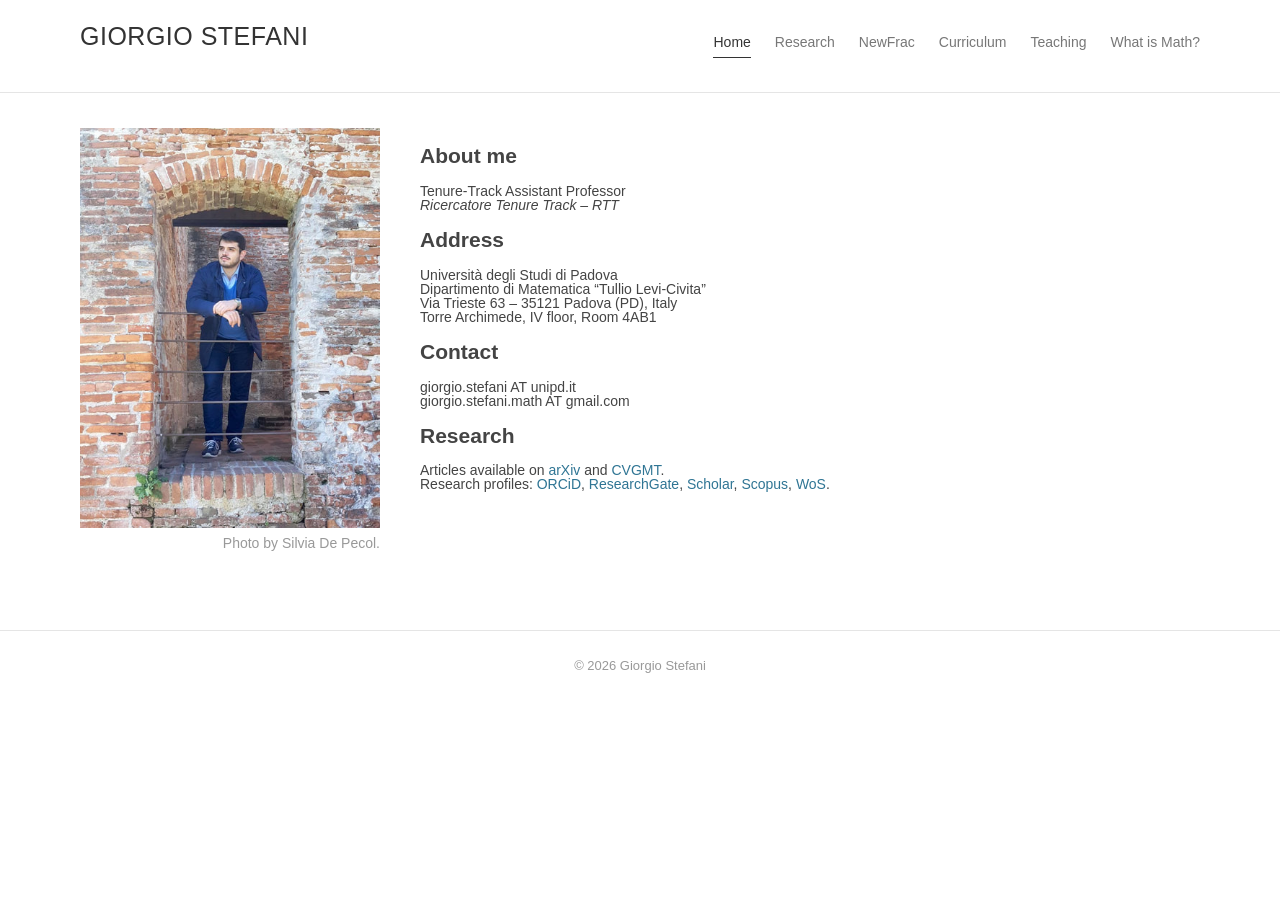
<file: index.html>
<!DOCTYPE html>
<html lang="en">
<head>
  <meta charset="UTF-8">
  <meta name="viewport" content="width=device-width, initial-scale=1.0">

  <title>Giorgio Stefani</title>

  <link rel="stylesheet" href="style.css">
</head>

<body>

  <header class="site-header">
    <div class="header-inner">
      <a class="site-title" href="index.html">Giorgio Stefani</a>

      <nav class="site-navigation" aria-label="Main navigation">
        <a class="active" href="index.html">Home</a>
        <a href="research.html">Research</a>
        <a href="newfrac.html">NewFrac</a>
        <a href="curriculum.html">Curriculum</a>
        <a href="teaching.html">Teaching</a>
        <a href="what-is-math.html">What is Math?</a>
      </nav>
    </div>
  </header>

  <main class="page-home">

    <section class="profile-column">
      <figure class="profile-photo">
        <img src="images/profile.jpg" alt="Giorgio Stefani">
        <figcaption>Photo by Silvia De Pecol.</figcaption>
      </figure>
    </section>

    <section class="content-column">

        <h2>About me</h2>
        <p>
          Tenure-Track Assistant Professor<br>
          <em>Ricercatore Tenure Track – RTT</em>
        </p>
      
        <h2>Address</h2>
        <address>
          Università degli Studi di Padova<br>
          Dipartimento di Matematica “Tullio Levi-Civita”<br>
          Via Trieste 63 – 35121 Padova (PD), Italy<br>
          Torre Archimede, IV floor, Room 4AB1
        </address>
      
        <h2>Contact</h2>
        <p>
          giorgio.stefani AT unipd.it<br>
          giorgio.stefani.math AT gmail.com
        </p>

        <h2>Research</h2>
        <p>
          Articles available on
          <a href="https://arxiv.org/a/stefani_g_1.html">arXiv</a>
          and
          <a href="https://cvgmt.sns.it/person/2260/">CVGMT</a>.<br>
               
          Research profiles:
          <a href="https://orcid.org/0000-0002-1592-8288">ORCiD</a>,
          <a href="https://www.researchgate.net/profile/Giorgio_Stefani">ResearchGate</a>,
          <a href="https://scholar.google.com/citations?user=NIyutucAAAAJ">Scholar</a>,
          <a href="https://www.scopus.com/authid/detail.uri?authorId=57212510038">Scopus</a>,
          <a href="https://www.webofscience.com/wos/author/record/JGM-4133-2023">WoS</a>.
        </p>

    </section>

  </main>

  <footer class="site-footer">
    <p>© 2026 Giorgio Stefani</p>
  </footer>

</body>
</html>
</file>
<file: style.css>
/* =========================================================
   IMPOSTAZIONI GENERALI
   ========================================================= */

* {
  box-sizing: border-box;
}

html {
  font-size: 14px;
}

body {
  margin: 0;
  color: #444;
  background-color: #fff;
  font-family: Arial, Helvetica, sans-serif;
  line-height: 1;
}

a {
  color: #2f7594;
  text-decoration: none;
}

a:hover {
  text-decoration: underline;
}


/* =========================================================
   BARRA SUPERIORE
   ========================================================= */

.site-header {
  width: 100%;
  background-color: #fff;
  border-bottom: 1px solid #e5e5e5;
}

.header-inner {
  width: min(1120px, calc(100% - 48px));
  min-height: 92px;
  margin: 0 auto;

  display: flex;
  align-items: center;
  justify-content: space-between;
  gap: 40px;
}

.site-title {
  color: #333;
  font-size: 25px;
  font-weight: 400;
  letter-spacing: 0.02em;
  white-space: nowrap;
  text-transform: uppercase;
}

.site-title:hover {
  text-decoration: none;
}

.site-navigation {
  display: flex;
  align-items: center;
  justify-content: flex-end;
  flex-wrap: wrap;
  gap: 28px;
}

.site-navigation a {
  padding: 34px 0 29px;
  color: #777;
  font-size: 14px;
  font-weight: 300;
  border-bottom: 1px solid transparent;
}

.site-navigation a:hover,
.site-navigation a.active {
  color: #333;
  text-decoration: none;
  border-bottom-color: #333;
}


/* =========================================================
   CORPO DELLA PAGINA
   ========================================================= */

/* =========================================================
   HOME PAGE
   ========================================================= */

.page-home {
  width: min(1120px, calc(100% - 60px));
  margin: 55px auto 80px;

  display: grid;
  grid-template-columns: 360px minmax(0, 1fr);
  column-gap: 75px;
  align-items: start;
}

/* =========================================================
   TEXT PAGES
   ========================================================= */

.page-text {
  width: calc(100% - 160px);
  max-width: 820px;
  margin: 55px auto 80px;
}

.profile-column {
  grid-column: 1;
  min-width: 0;
}

.content-column {
  grid-column: 2;
  min-width: 0;
}


/* =========================================================
   FOTOGRAFIA
   ========================================================= */

.profile-photo {
  width: 100%;
  margin: 0;
}

.profile-photo img {
  display: block;
  width: 100%;
  max-width: 360px;
  height: auto;
}

.profile-photo figcaption {
  max-width: 360px;
  margin-top: 8px;
  color: #999;
  font-size: 14px;
  text-align: right;
}


/* =========================================================
   CONTENUTO
   ========================================================= */

.content-section {
  margin: 0 0 30px;
  padding: 0 0 30px;
  border-bottom: 1px solid #e2e2e2;
}

.content-section:last-child {
  margin-bottom: 0;
  border-bottom: 0;
}

.content-section h1,
.content-section h2 {
  margin-top: 0;
  margin-bottom: 16px;
  color: #444;
  font-weight: 400;
  line-height: 1.25;
}

.content-section h1 {
  font-size: 28px;
}

.content-section h2 {
  font-size: 24px;
}

.content-section p {
  margin-top: 0;
  margin-bottom: 12px;
}

.role {
  font-size: 18px;
}

.subtitle {
  color: #666;
}

address {
  font-style: normal;
}


/* =========================================================
   FOOTER
   ========================================================= */

.site-footer {
  padding: 28px 24px;
  color: #999;
  font-size: 13px;
  text-align: center;
  border-top: 1px solid #e5e5e5;
}

.site-footer p {
  margin: 0;
}


/* =========================================================
   TABLET
   Mantiene foto a sinistra e testo a destra
   ========================================================= */

@media (max-width: 650px) {
  .page-text {
    width: calc(100% - 30px);
    margin-top: 35px;
  }
}

  .site-title {
    display: inline-block;
    margin-bottom: 20px;
  }

  .site-navigation {
    justify-content: flex-start;
    gap: 18px 24px;
  }

  .site-navigation a {
    padding: 0 0 8px;
  }

  .page-home {
    grid-template-columns: minmax(220px, 300px) minmax(0, 1fr);
    column-gap: 40px;
    margin-top: 35px;
  }
}


/* =========================================================
   SMARTPHONE
   Solo qui il testo passa sotto la foto
   ========================================================= */

@media (max-width: 650px) {
  .header-inner,
  .page-home {
    width: calc(100% - 30px);
  }

  .site-title {
    font-size: 24px;
  }

  .site-navigation {
    display: grid;
    grid-template-columns: 1fr 1fr;
    gap: 12px 20px;
  }

  .page-home {
    display: grid;
    grid-template-columns: 1fr;
    row-gap: 40px;
  }

  .profile-column,
  .content-column {
    grid-column: 1;
  }

  .profile-photo {
    max-width: 420px;
  }

  .profile-photo img,
  .profile-photo figcaption {
    max-width: 100%;
  }

  .content-section h1 {
    font-size: 25px;
  }

  .content-section h2 {
    font-size: 22px;
  }
}

/* =========================================================

   PAGINA RESEARCH SENZA FOTO

   ========================================================= */

.research-section {

  margin-bottom: 38px;

}

.research-section h1,

.research-section h2,

.research-section h3 {

  color: #444;

  font-weight: 400;

  line-height: 1.3;

}

.research-section h1,

.research-section h2 {

  margin: 0 0 20px;

}

.research-section h1 {

  font-size: 28px;

}

.research-section h2 {

  font-size: 26px;

}

.research-section h3 {

  margin: 28px 0 14px;

  font-size: 20px;

}

.research-section p {

  margin: 0 0 16px;

}

.research-section ul {

  margin: 0 0 20px;

  padding-left: 24px;

}

.research-section ul li {

  margin-bottom: 7px;

}

.research-page hr {

  margin: 42px 0;

  border: 0;

  border-top: 1px solid #ddd;

}

.publication-list,

.talk-list,

.conference-list {

  margin: 0;

  padding-left: 42px;

}

.publication-list li,

.talk-list li,

.conference-list li {

  margin-bottom: 15px;

  padding-left: 6px;

}

.paper-title,

.talk-title {

  font-style: italic;

}

.academic-work {

  margin-bottom: 26px;

}

.academic-work p {

  margin-bottom: 5px;

}

.editor-note {

  margin-top: 24px;

  padding: 12px 16px;

  color: #777;

  background: #f7f7f7;

  border-left: 3px solid #bbb;

  font-size: 14px;

}

@media (max-width: 650px) {

  .research-page {

    width: calc(100% - 30px);

    margin-top: 35px;

  }

  .publication-list,

  .talk-list,

  .conference-list {

    padding-left: 30px;

  }

}
</file>
